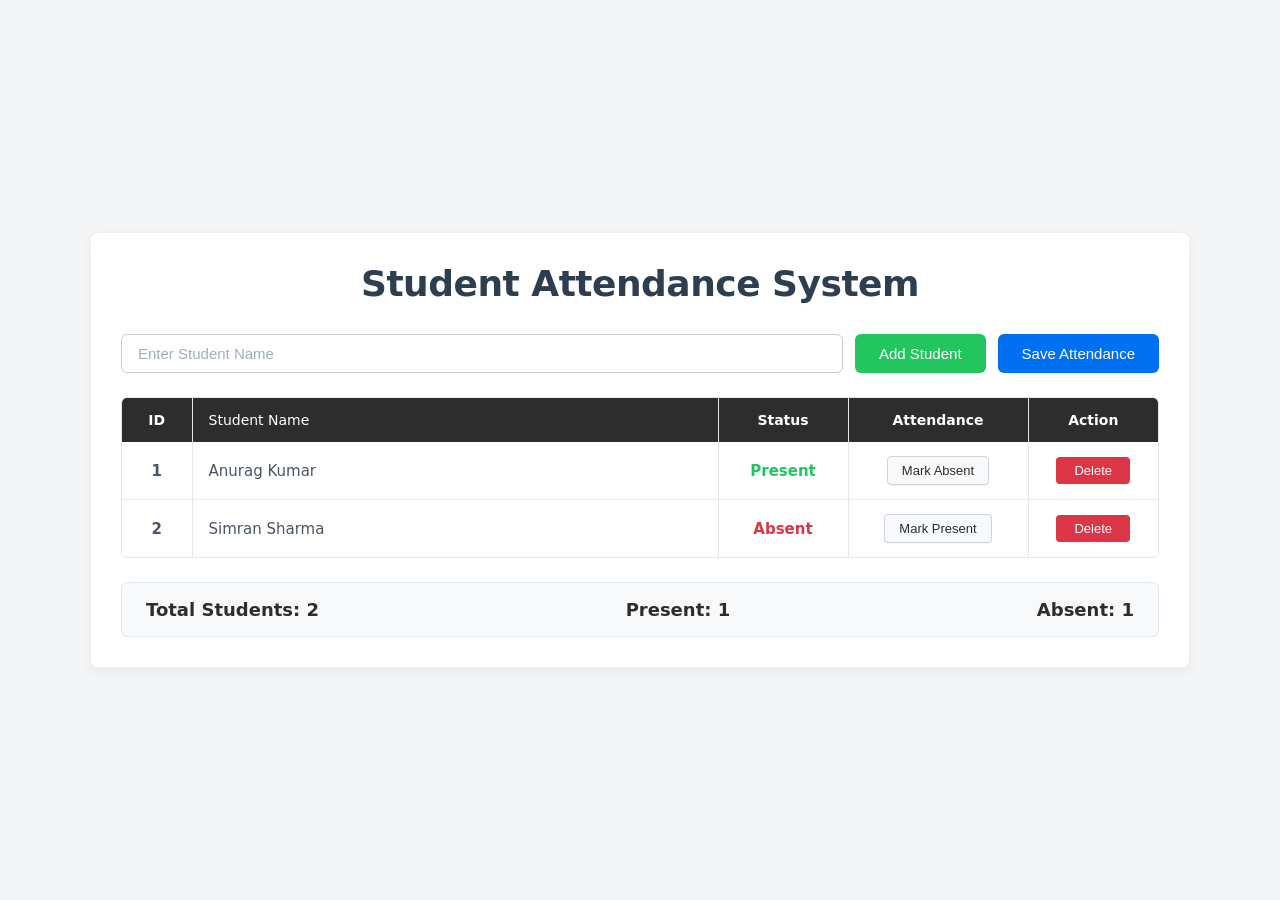
<file: student_attendance_system/index.html>
<!DOCTYPE html>
<html lang="en">
<head>
    <meta charset="UTF-8">
    <meta name="viewport" content="width=device-width, initial-scale=1.0">
    <title>Student Attendance System</title>
    <link rel="stylesheet" href="style.css">
</head>
<body>

    <div class="attendance-card">
        
        <h1 class="system-title">Student Attendance System</h1>

        <div class="action-bar">
            <input 
                type="text" 
                id="studentNameInput" 
                placeholder="Enter Student Name" 
                class="name-input"
            />
            <button id="addStudentBtn" class="btn btn-add">Add Student</button>
            <button id="saveAttendanceBtn" class="btn btn-save">Save Attendance</button>
        </div>

        <div class="table-container">
            <table>
                <thead>
                    <tr>
                        <th class="col-id">ID</th>
                        <th class="col-name">Student Name</th>
                        <th class="col-status">Status</th>
                        <th class="col-toggle">Attendance</th>
                        <th class="col-action">Action</th>
                    </tr>
                </thead>
                <tbody id="attendanceTableBody">
                    </tbody>
            </table>
        </div>

        <div class="stats-summary">
            <div>Total Students: <span id="totalStudents">0</span></div>
            <div>Present: <span id="totalPresent">0</span></div>
            <div>Absent: <span id="totalAbsent">0</span></div>
        </div>
    </div>

    <script src="script.js"></script>
</body>
</html>
</file>
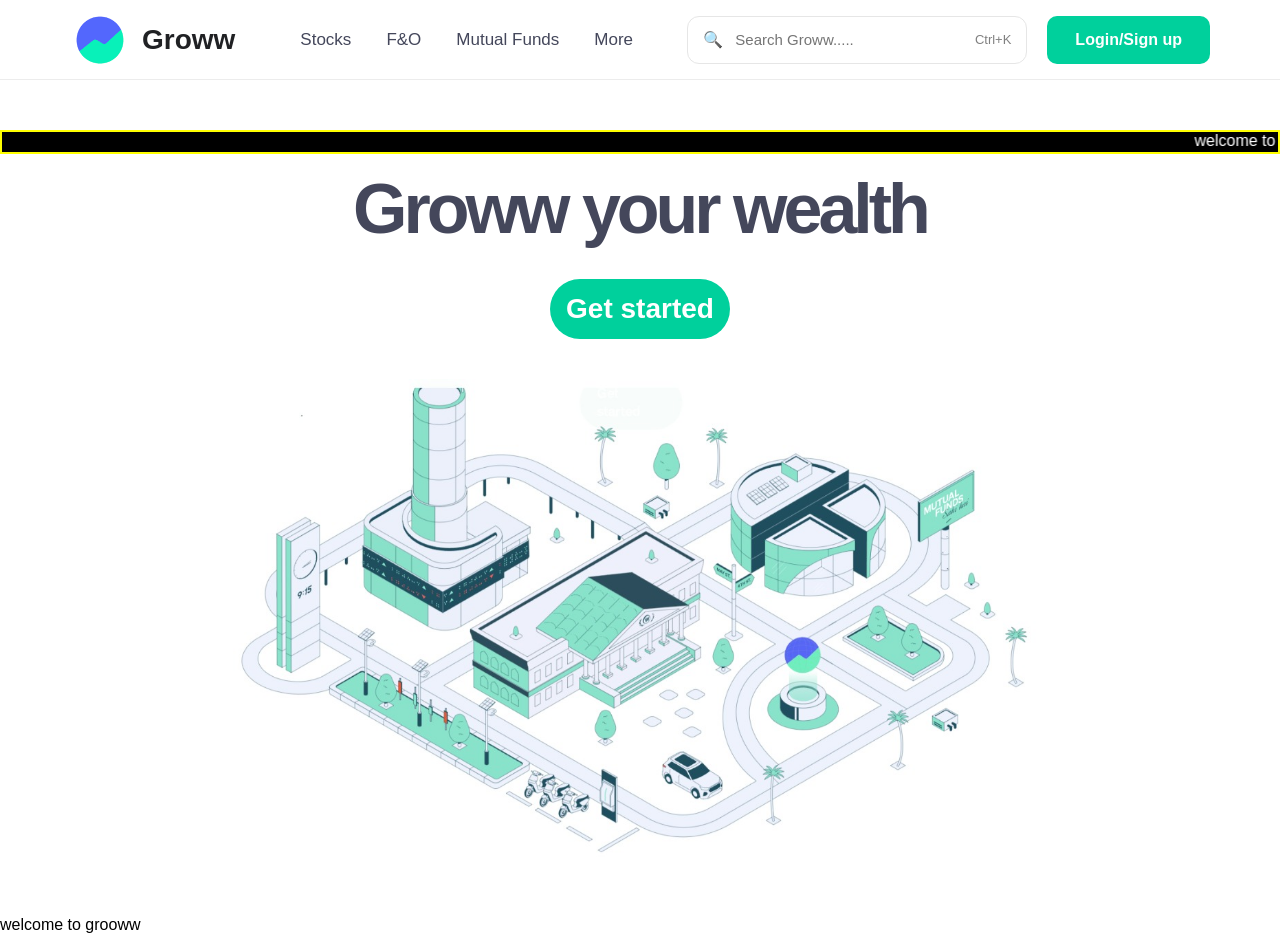
<file: Projects/GROWW/index.html>
<!doctype html>
<html lang="en">
  <head>
    <meta charset="UTF-8" />
    <meta name="viewport" content="width=device-width, initial-scale=1.0" />

    <title>Groww Clone By Aman</title>

    <!-- Favicon -->
    <link rel="icon" href="https://groww.in/favicon.ico" />
  </head>

  <body
    style="
      margin: 0;
      padding: 0;
      font-family: Arial, Helvetica, sans-serif;
      background: white;
      overflow-x: hidden;
    "
  >
 
    <nav
      style="
        width: 100%;
        height: 80px;
        background: white;
        display: flex;
        justify-content: space-between;
        align-items: center;
        padding: 0 70px;
        box-sizing: border-box;
        border-bottom: 1px solid #ececec;
        position: fixed;
        top: 0;
        z-index: 1000;
      "
    >
      <div style="display: flex; align-items: center; gap: 45px">
        <div style="display: flex; align-items: center; gap: 12px">
          <img
            src="download (2).png"
            style="display: flex; height: 60px; width: auto"
          />

          <h1 style="font-size: 28px; color: #202124; margin: 0">Groww</h1>
        </div>

        <div style="display: flex; gap: 35px; margin-left: 20px">
          <a
            href="#"
            style="
              text-decoration: none;
              color: #44475b;
              font-size: 17px;
              font-weight: 500;
            "
          >
            Stocks
          </a>

          <a
            href="#"
            style="
              text-decoration: none;
              color: #44475b;
              font-size: 17px;
              font-weight: 500;
            "
          >
            F&O
          </a>

          <a
            href="#"
            style="
              text-decoration: none;
              color: #44475b;
              font-size: 17px;
              font-weight: 500;
            "
          >
            Mutual Funds
          </a>

          <a
            href="#"
            style="
              text-decoration: none;
              color: #44475b;
              font-size: 17px;
              font-weight: 500;
            "
          >
            More
          </a>
        </div>
      </div>

      <div style="display: flex; align-items: center; gap: 20px">
        <div
          style="
            width: 340px;
            height: 48px;
            border: 1px solid #e6e6e6;
            border-radius: 12px;
            display: flex;
            align-items: center;
            padding: 0 15px;
            box-sizing: border-box;
            background: white;
          "
        >
          <span style="font-size: 16px"> 🔍 </span>

          <input
            type="text"
            placeholder="Search Groww....."
            style="
              border: none;
              outline: none;
              margin-left: 10px;
              width: 100%;
              font-size: 15px;
              background: transparent;
            "
          />

          <p style="color: gray; font-size: 13px">Ctrl+K</p>
        </div>

        <!-- BUTTON -->

        <button
          style="
            height: 48px;
            padding: 0 28px;
            border: none;
            border-radius: 10px;
            background: #00d09c;
            color: white;
            font-size: 16px;
            font-weight: bold;
            cursor: pointer;
            hover: {
              background: #00c896;
            }
          "
        >
          Login/Sign up
        </button>
      </div>
    </nav>

    <section
      style="
        width: 100%;
        min-height: 100vh;
        padding-top: 130px;
        display: flex;
        flex-direction: column;
        align-items: center;
        box-sizing: border-box;
      "
    >
      <marquee
        style="border: 2px solid yellow; background-color: black; color: white; height: 20px"
      >
        welcome to Groww developed by Aman Srivastava
      </marquee>

      <h1
        style="
          font-size: 70px;
          margin-top: 20px;
          color: #44475b;
          text-align: center;
          line-height: 1;
          letter-spacing: -4px;
          margin-bottom: 0%;
        "
      >
        Groww your wealth
      </h1>

      <button
        style="
          margin-top: 35px;
          width: 180px;
          height: 60px;
          border: none;
          border-radius: 40px;
          background: #00d09c;
          color: white;
          font-size: 28px;
          font-weight: bold;
          cursor: pointer;
        "
      >
        Get started
      </button>

      <img
        src="WhatsApp Image 2026-05-14 at 12.22.09 PM.jpeg"
        alt="groww image"
        style="width: 1100px; margin-top: 40px"
      />
    </section>

    <footer
      style="
        margin-bottom: 0px;
        border: 5px;
        box-sizing: border-box;
        border-color: black;
      "
    >
      <p>welcome to grooww</p>
    </footer>
  </body>
</html>
</file>
<file: student_attendance_system/style.css>
/* Core Layout Reset */
* {
    box-sizing: border-box;
    margin: 0;
    padding: 0;
}

body {
    background-color: #f4f5f7;
    font-family: system-ui, -apple-system, BlinkMacSystemFont, 'Segoe UI', Roboto, sans-serif;
    display: flex;
    justify-content: center;
    align-items: center;
    min-height: 100vh;
    padding: 20px;
}

/* Container Design */
.attendance-card {
    background-color: #ffffff;
    width: 100%;
    max-width: 1100px;
    padding: 30px;
    border-radius: 8px;
    box-shadow: 0 4px 12px rgba(0, 0, 0, 0.05);
    border: 1px solid #eef0f3;
}

/* Header */
.system-title {
    text-align: center;
    color: #2c3e50;
    font-size: 36px;
    font-weight: 700;
    margin-bottom: 30px;
    letter-spacing: -0.5px;
}

/* Actions Header Bar */
.action-bar {
    display: flex;
    gap: 12px;
    margin-bottom: 24px;
}

.name-input {
    flex-grow: 1;
    padding: 10px 16px;
    font-size: 15px;
    border: 1px solid #cccccc;
    border-radius: 6px;
    outline: none;
    color: #333333;
    transition: border-color 0.2s;
}

.name-input::placeholder {
    color: #a0aec0;
}

.name-input:focus {
    border-color: #22c55e;
}

/* Buttons Styling */
.btn {
    padding: 10px 24px;
    font-size: 15px;
    font-weight: 500;
    border: none;
    border-radius: 6px;
    cursor: pointer;
    color: #ffffff;
    transition: background-color 0.2s;
}

.btn-add {
    background-color: #22c55e;
}

.btn-add:hover {
    background-color: #19a64c;
}

.btn-save {
    background-color: #0070f3;
}

.btn-save:hover {
    background-color: #005ecf;
}

/* Table Design */
.table-container {
    overflow-x: auto;
    border: 1px solid #e2e8f0;
    border-radius: 6px;
    margin-bottom: 24px;
}

table {
    width: 100%;
    border-collapse: collapse;
    text-align: left;
    font-size: 15px;
    color: #4a5568;
}

thead tr {
    background-color: #2d2d2d;
    color: #ffffff;
}

th {
    padding: 14px 16px;
    font-weight: 600;
    font-size: 14px;
}

td {
    padding: 14px 16px;
    border-bottom: 1px solid #e2e8f0;
    vertical-align: middle;
}

tr:last-child td {
    border-bottom: none;
}

/* Border lines within headers and rows */
th, td {
    border-right: 1px solid #e2e8f0;
}

th:last-child, td:last-child {
    border-right: none;
}

/* Exact Column Spacing Rules */
.col-id { width: 70px; text-align: center; }
td:first-child { text-align: center; font-weight: 600; }
.col-name { width: auto; font-weight: 500; }
.col-status { width: 130px; text-align: center; }
.col-toggle { width: 180px; text-align: center; }
.col-action { width: 130px; text-align: center; }
td:nth-child(3), td:nth-child(4), td:nth-child(5) { text-align: center; }

/* Status Text Modifiers */
.status-present {
    color: #22c55e;
    font-weight: 700;
}

.status-absent {
    color: #dc3545;
    font-weight: 700;
}

/* Table Action Interactive Controls */
.btn-toggle {
    background-color: #f8f9fa;
    color: #2d2d2d;
    border: 1px solid #ced4da;
    padding: 6px 14px;
    font-size: 13px;
    font-weight: 500;
    border-radius: 4px;
    cursor: pointer;
    box-shadow: 0 1px 2px rgba(0,0,0,0.05);
    transition: background-color 0.15s;
}

.btn-toggle:hover {
    background-color: #e2e6ea;
}

.btn-delete {
    background-color: #dc3545;
    color: #ffffff;
    border: none;
    padding: 6px 18px;
    font-size: 13px;
    font-weight: 500;
    border-radius: 4px;
    cursor: pointer;
    box-shadow: 0 1px 2px rgba(0,0,0,0.05);
    transition: background-color 0.15s;
}

.btn-delete:hover {
    background-color: #bd2130;
}

/* Metrics Dashboard Footer Panel */
.stats-summary {
    background-color: #f8f9fa;
    border: 1px solid #e2e8f0;
    border-radius: 6px;
    padding: 16px 24px;
    display: flex;
    justify-content: space-between;
    align-items: center;
    font-size: 18px;
    font-weight: 700;
    color: #2d2d2d;
}

/* Responsive adjustment for small screens */
@media (max-width: 640px) {
    .action-bar, .stats-summary {
        flex-direction: column;
        align-items: stretch;
    }
    .stats-summary {
        text-align: center;
        gap: 8px;
    }
}
</file>
